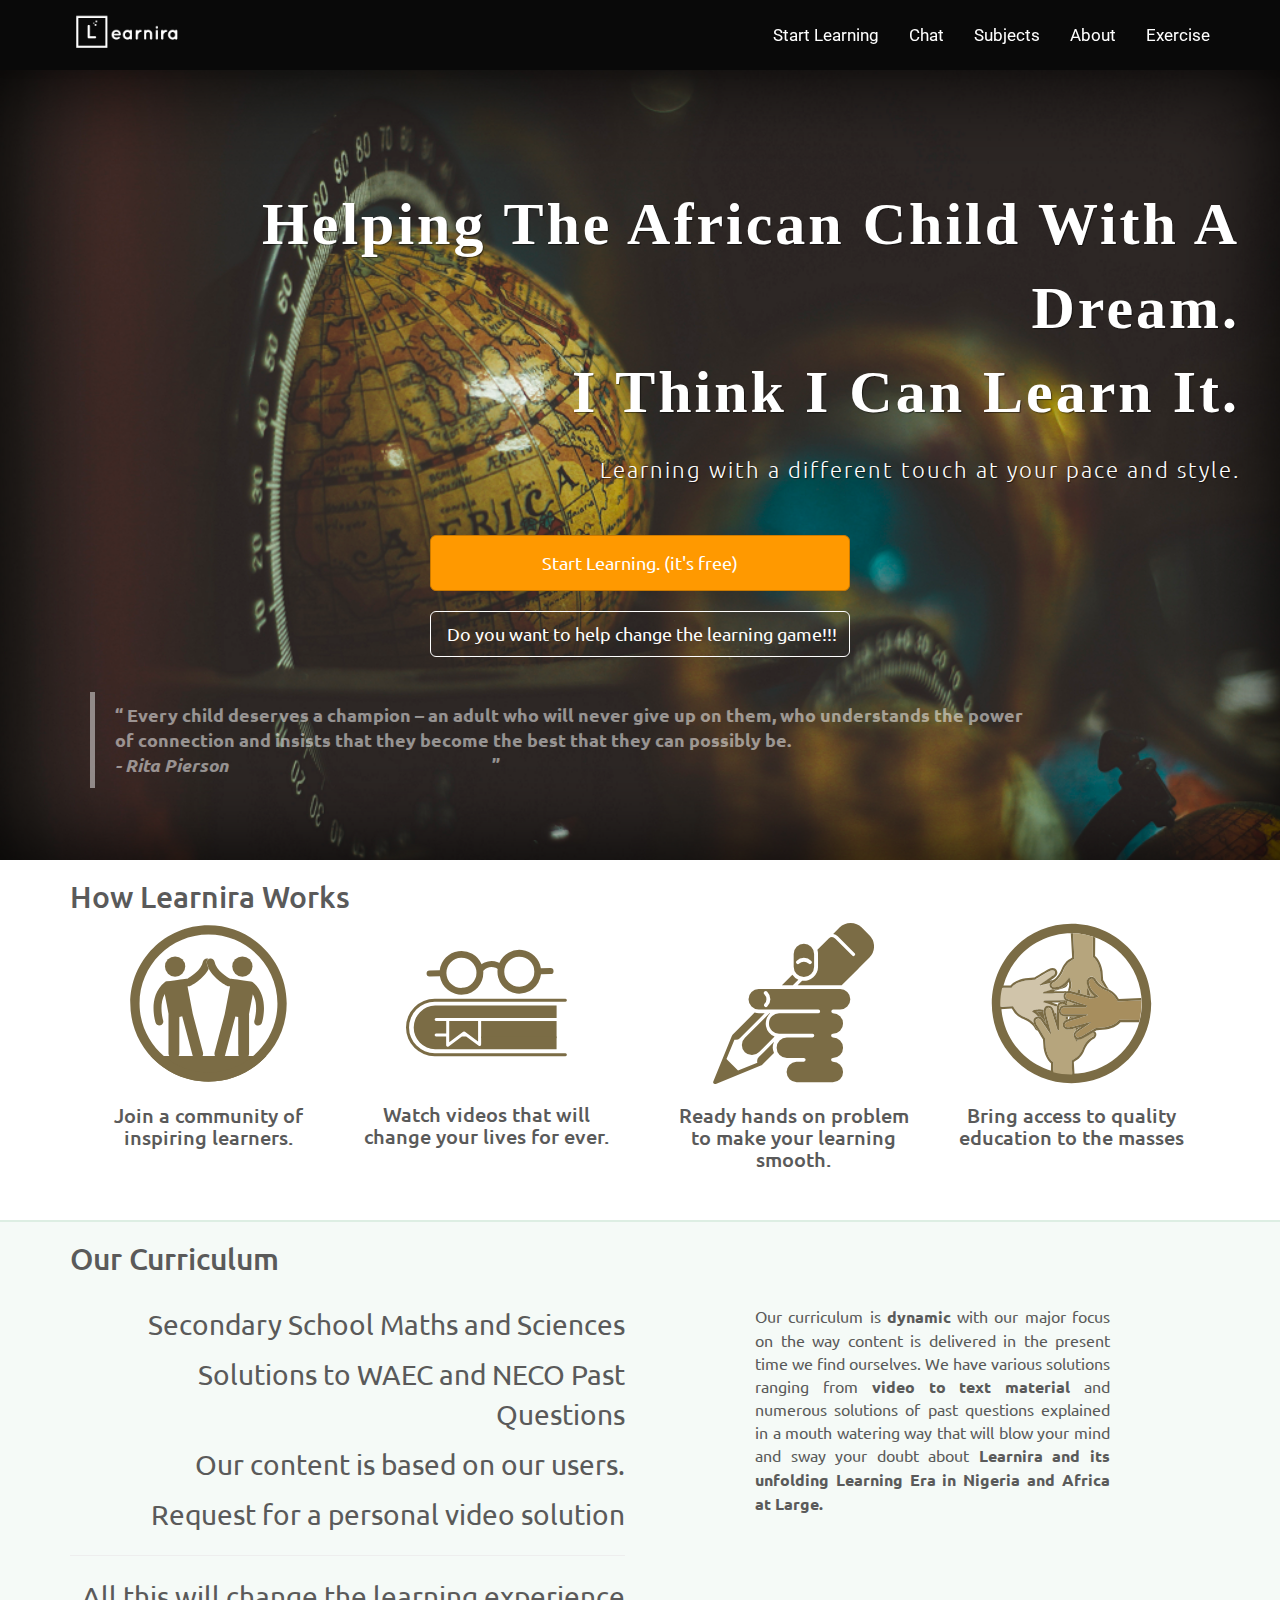
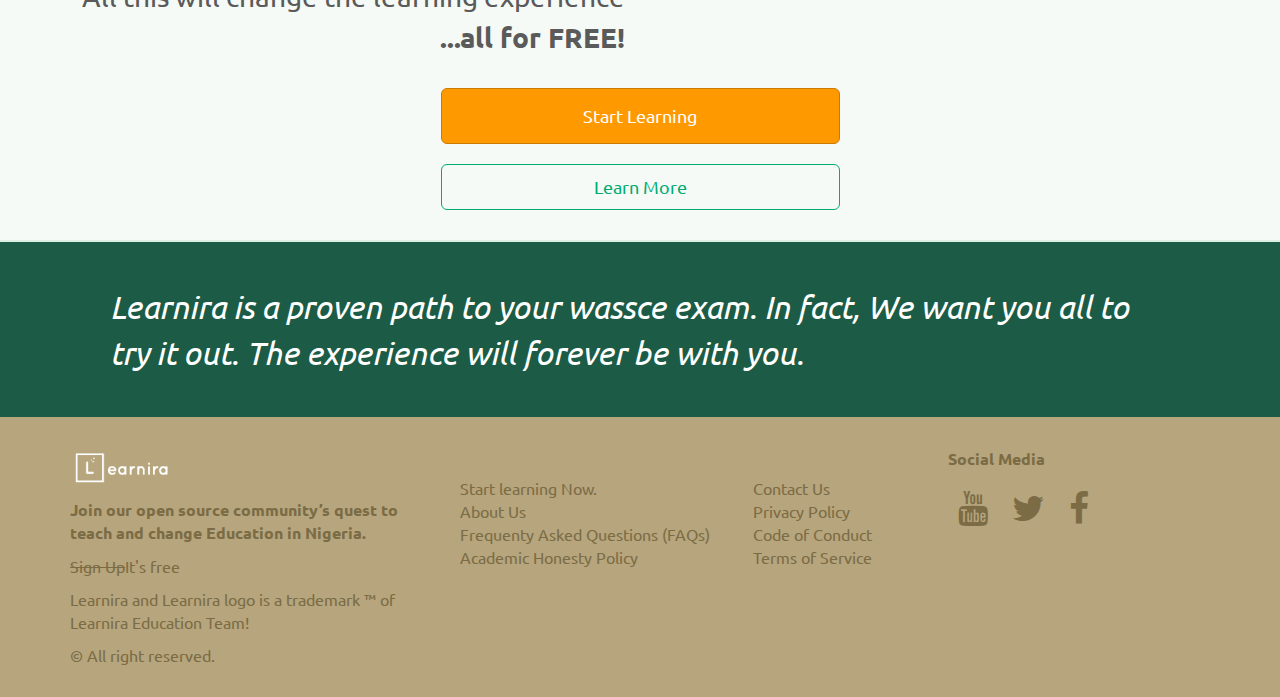
<file: index.html>
<!DOCTYPE html>
<html lang="en">

  <head>

    <meta charset="utf-8">
    <meta http-equiv="x-ua-compatible" content="ie=edge">
    <meta name="viewport" content="width=device-width, initial-scale=1">

    <!--  <meta http-equiv="Content-Type" content="text/html; charset=utf-8" />-->

    <link rel="icon" type="image/x-icon" href="images/Learnira/favicon.ico" />


    <!--title  -->
    <title>Learnira - Websites for you and your friends to learn, delivering educational contents. Just watch, learn, and do!</title>



    <!--  Name of the website and description-->
    <meta property="og:title" content="Learnira" />
    <meta name="description" content="Websites for you and your friends to learn, delivering educational contents. Just watch, learn, and do all enough to  change your live." />
    <meta property="og:description" content="Websites for you and your friends to learn, delivering educational contents. Just watch, learn, and do all enough to  change your live." />

    <!-- Control the behavior of search engine crawling and indexing -->
    <meta name="robots" content="index,follow,noodp">
    <!-- All Search Engines -->
    <meta name="googlebot" content="index,follow">
    <!-- Google Specific -->

    <!-- Used to name software used to build the website (i.e. - Wordpress, Dreamweaver) -->
    <meta name="generator" content="program">

    <!-- Short description of your sites subject -->
    <meta name="subject" content="your website's subject">

    <!-- Very short sentence describing the purpose of the website -->
    <meta name="abstract" content="">

    <!-- Describes the topic of the website -->
    <meta name="topic" content="">

    <!-- Brief summary of the company or purpose of the website -->
    <meta name="summary" content="">

    <!-- Full domain name or web address -->
    <meta name="url" content="">


    <link rel="canonical" href="https://www.learnira.com/" />
    <meta property="og:url" content="https://www.learnira.com/" />
    <meta property="og:site_name" content="Learnira" />
    <meta name="" content="" />
    <meta name="twitter:site" content="@learnira" />

    <!-- Base URL to use for all relative URLs contained within the document -->
    <base href="">

    <!--Favicon-->

    <link rel="icon" href="images/Learnira/favicon.ico" sizes="246x256" type="image/ico">
    <link rel="icon" href="path/to/favicon-32.png" sizes="32x32" type="image/png">
    <link rel="icon" href="path/to/favicon-48.png" sizes="48x48" type="image/png">
    <link rel="icon" href="path/to/favicon-62.png" sizes="62x62" type="image/png">
    <link rel="icon" href="path/to/favicon-192.png" sizes="192x192" type="image/png">

    <!--External CSS files  -->
    <link href="https://fonts.googleapis.com/css?family=Baloo+Paaji|Open+Sans|Roboto|Ubuntu:300" rel="stylesheet">
    <!--font-family: 'Baloo Paaji', cursive;
font-family: 'Open Sans', sans-serif;
font-family: 'Roboto', sans-serif;
font-family: 'Ubuntu', sans-serif;  -->

    <!--  <link rel="stylesheet" href="//netdna.bootstrapcdn.com/bootstrap/3.0.3/css/bootstrap.min.css">-->
    <link rel="stylesheet" href="css/dist/css/bootstrap.css">

    <!-- Octicons   -->
    <!-- <link rel="stylesheet" href="/octicons/octicons.css"> -->

    <!--  Font Awesome  -->
    <link rel="stylesheet" href="https://maxcdn.bootstrapcdn.com/font-awesome/4.5.0/css/font-awesome.min.css">
    <!--<link rel="stylesheet" href="https://maxcdn.bootstrapcdn.com/font-awesome/4.6.1/css/font-awesome.min.css">-->
    <!-- <link rel="stylesheet" href=""> -->


    <!--  Main style for the page -->
    <link type="text/css" href="css/style.css" media="all" rel="stylesheet">

    <!-- In-document CSS -->
    <style>
      /* ... */
    </style>

  </head>

  <body>


    <!-- NAVBAR -->
    <nav class="navbar navbar-fixed-top navbar-default">
      <div class="container">
        <div class="navbar-header">
          <button type="button" class="navbar-toggle collapsed" data-toggle="collapse" data-target="#navbar-collapse">
            <span class="sr-only">Toggle navigation</span>
            <span class="icon-bar"></span>
            <span class="icon-bar"></span>
            <span class="icon-bar"></span>
          </button>
          <a class="navbar-brand" href="./">
            <img src="images/250x100.png">
          </a>
        </div>

        <div class="collapse navbar-collapse" id="navbar-collapse">
          <ul class="nav navbar-nav navbar-right">
            <li><a href="startLearning.html">Start Learning</a></li>
            <li><a href="wip.html">Chat</a></li>
            <li><a href="subject.html">Subjects</a></li>
            <li><a href="about.html">About</a></li>
            <li><a href="wip.html">Exercise</a></li>
            <!-- <button type="button" class="btn navbar-btn" id="sign-in">Sign in</button> -->
          </ul>
        </div>

      </div>
    </nav>

    <!-- COVER -->
    <div class="cover">

      <div class="cover-text">
        <h1> helping the african child with a dream.<br> I think I Can Learn it.</h1>
        <p class="lead cover-text-secondary">Learning with a different touch at your pace and style.</p>
        <!-- buttons -->

        <a href="startLearning.html" role="button" class="btn btn-orange btn-lg btn-extra-padding button-landing-page">Start Learning. (it's free)</a>
        <a href="./" role="button" class="btn btn-inverse btn-lg button-landing-page">Do you want to help change the learning game!!!</a>
        <!-- Quotes -->
        <div id="press-coverage">
          <blockquote cite="">
            Every child deserves a champion – an adult who will never give up on them, who understands the power of connection and insists that they become the best that they can possibly be.
            <cite>Rita Pierson</cite>
          </blockquote>

        </div>

      </div>
    </div>

    <!-- HOW IT WORKS -->
    <section class="howitworks">
      <div class="container">

        <h2>How Learnira Works</h2>

        <div class="row">

          <div class="col-sm-6">
            <div class="col-md-6 col-howitworks">
              <img src="images/landingIcons_connect.svg">
              <h3>Join a community of inspiring learners.</h3>
            </div>

            <div class="col-md-6 col-howitworks">
              <img src="images/book_and_glasses.svg">
              <h3>Watch videos that will change your lives for ever.</h3>
            </div>
          </div>

          <div class="col-sm-6">
            <div class="col-md-6 col-howitworks">
              <img src="images/pen_in_hand.svg">
              <h3>Ready hands on problem to make your learning smooth.</h3>
            </div>

            <div class="col-md-6 col-howitworks">
              <img src="images/landingIcons_nonprofits.svg">
              <h3>Bring access to quality education to the masses</h3>
            </div>
          </div>

        </div>

      </div>
    </section>

    <!-- CURRICULUM -->
    <section id="curriculum">
      <div class="container">
        <h2>Our Curriculum</h2>
        <div class="row">

          <div class="col-md-6">

            <div id="curriculum-hours">
              <p>Secondary School Maths and Sciences </p>
              <p>Solutions to WAEC and NECO Past Questions </p>
              <p>Our content is based on our users. </p>
              <p>Request for a personal video solution</p>
              <hr>
              <p>All this will change the learning experience
                <strong><br>...all for FREE!</strong></p>
            </div>

          </div>

          <div class="col-md-6">
            <p id="curriculum-explanation">
              Our curriculum is <strong>dynamic</strong> with our major focus on the way content is delivered in the present time we find ourselves. We have various solutions ranging from <strong>video to text material</strong> and
              <stong>numerous solutions of past questions</stong> explained in a mouth watering way that will blow your mind and sway your doubt about <strong>Learnira and its unfolding Learning Era in Nigeria and Africa at Large.</strong>
            </p>
          </div>
        </div>
        <!-- buttons -->
        <a href="startLearning.html" role="button" class="btn btn-orange btn-lg btn-extra-padding button-landing-page">Start Learning</a>
        <a href="./" role="button" class="btn btn-green-inverse btn-lg button-landing-page">Learn More</a>
      </div>
    </section>
    <!-- Skills you can learn and testimonies -->
    <!-- INFOBOX -->
    <section id="infobox">
      <div class="container">
        <div id="infobox-inner">
          Learnira is a proven path to your wassce exam. In fact, We want you all to try it out. The experience will forever be with you.
        </div>
      </div>
    </section>


    <div class="footer">
      <footer>
        <div class="container">
          <div class="row">

            <div class="col-md-4 footer-about">
              <h2><img src="images\250x100.png"></h2>
              <p><strong>Join our open source community’s quest to teach and change Education in Nigeria.</strong></p>
              <p><a href=""><del>Sign Up</del></a>It's free</p>
              <p>Learnira and Learnira logo is a trademark &trade; of Learnira Education Team! </p>
              &copy; All right reserved.
              <!-- <hr> -->
            </div>

            <div class="col-md-3">
              <ul>
                <li><a href="">Start learning Now.</a></li>
                <li><a href="">About Us</a></li>
                <li><a href="">Frequenty Asked Questions (FAQs)</a></li>
                <li><a href="">Academic Honesty Policy</a></li>
              </ul>
            </div>

            <div class="col-md-2">
              <ul>
                <li><a href="">Contact Us</a></li>
                <li><a href="">Privacy Policy</a></li>
                <li><a href="">Code of Conduct</a></li>
                <li><a href="">Terms of Service</a></li>
              </ul>
            </div>

            <div class="col-md-3">
              <p class=social-media><strong>Social Media</strong></p>
              <a href="http://bit.ly/youtubeLearnira"><i class="fa fa-youtube footer-icon"></i></a>
              <a href="https://twitter.com/learnira"><i class="fa fa-twitter footer-icon"></i></a>
              <a href="https://www.facebook.com/Learnira/?view_public_for=1693960254155158"><i class="fa fa-facebook footer-icon"></i></a>
            </div>

          </div>
        </div>
      </footer>

    </div>

    <!-- jQuery -->
    <!--  <script src="https://code.jquery.com/jquery-2.0.0.js" integrity="sha256-iW43nTNM8LFseNmWKhV5FHFW1KcjVQMvzg3l9nPU4oc=" crossorigin="anonymous"></script>-->
    <!--Font scripts-->

    <script src="js/jquery-2.2.3.js"></script>
    <!-- bootstrap  -->
    <script src="css/dist/js/bootstrap.js"></script>
    <script src="js/app.js"></script>
  </body>

</html>
</file>
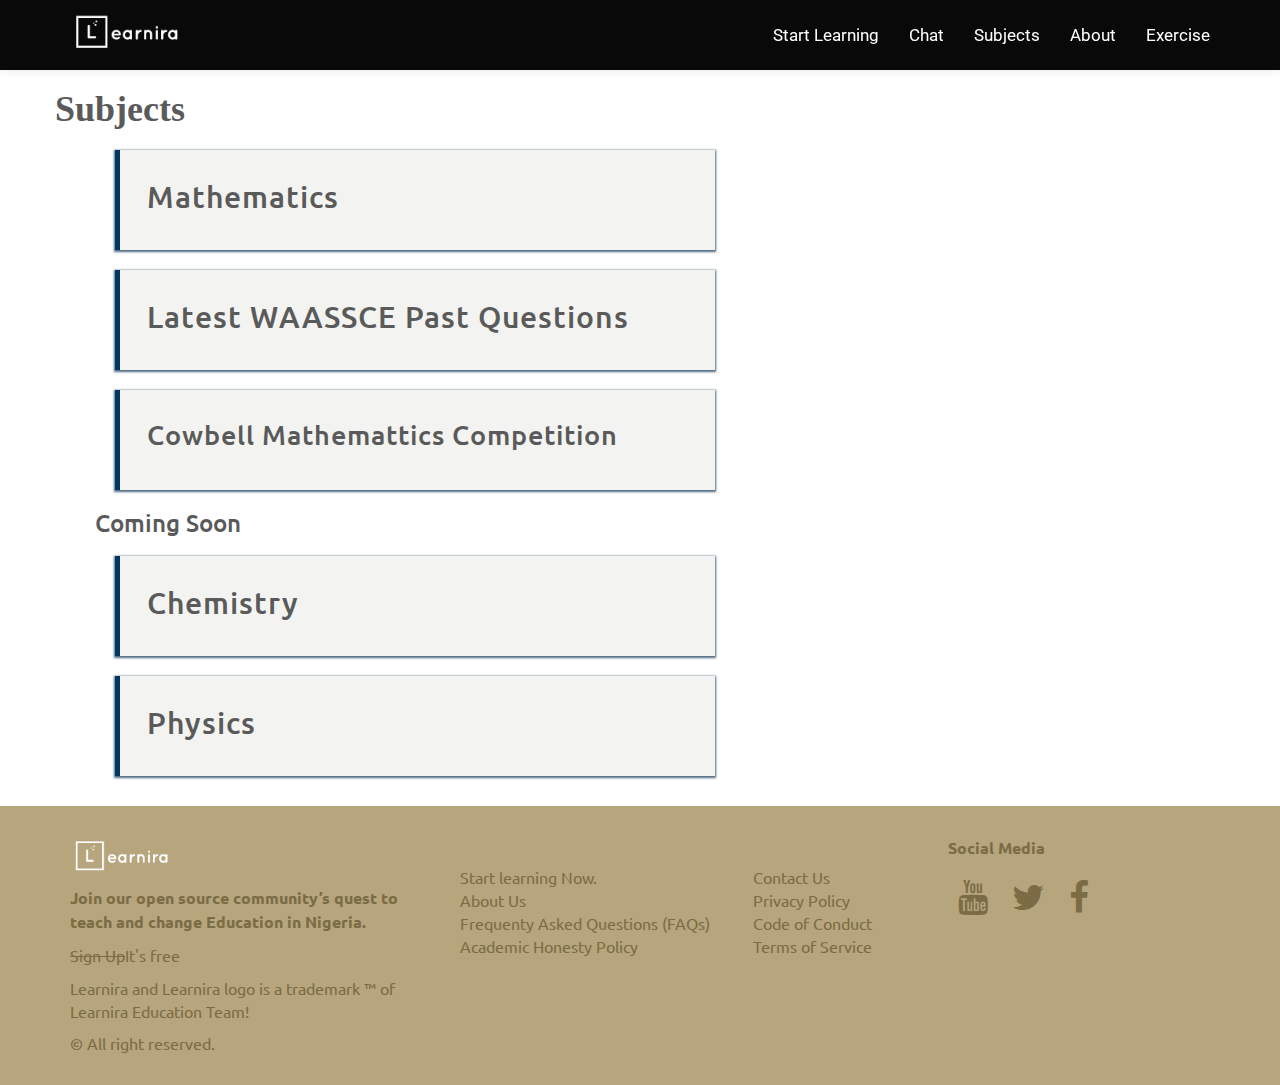
<file: subject.html>
<!DOCTYPE html>
<html lang="en">

  <head>

    <meta charset="utf-8">
    <meta http-equiv="x-ua-compatible" content="ie=edge">
    <meta name="viewport" content="width=device-width, initial-scale=1">

    <!--  <meta http-equiv="Content-Type" content="text/html; charset=utf-8" />-->

    <link rel="icon" type="image/x-icon" href="images/Learnira/favicon.ico" />


    <!--title  -->
    <title>Subjects | Learnira - Websites for you learn. Just watch, learn, and do!</title>



    <!--  Name of the website and description-->
    <meta property="og:title" content="Learnira" />
    <meta name="description" content="Websites for you and your friends to learn, delivering educational contents. Just watch, learn, and do all enough to  change your live." />
    <meta property="og:description" content="Websites for you and your friends to learn, delivering educational contents. Just watch, learn, and do all enough to  change your live." />

    <!-- Control the behavior of search engine crawling and indexing -->
    <meta name="robots" content="index,follow,noodp">
    <!-- All Search Engines -->
    <meta name="googlebot" content="index,follow">
    <!-- Google Specific -->

    <!-- Used to name software used to build the website (i.e. - Wordpress, Dreamweaver) -->
    <meta name="generator" content="program">

    <!-- Short description of your sites subject -->
    <meta name="subject" content="your website's subject">

    <!-- Very short sentence describing the purpose of the website -->
    <meta name="abstract" content="">

    <!-- Describes the topic of the website -->
    <meta name="topic" content="">

    <!-- Brief summary of the company or purpose of the website -->
    <meta name="summary" content="">

    <!-- Full domain name or web address -->
    <meta name="url" content="">


    <link rel="canonical" href="https://www.learnira.com/" />
    <meta property="og:url" content="https://www.learnira.com/" />
    <meta property="og:site_name" content="Learnira" />
    <meta name="" content="" />
    <meta name="twitter:site" content="@learnira" />

    <!-- Base URL to use for all relative URLs contained within the document -->
    <base href="">

    <!--Favicon-->

    <link rel="icon" href="images/Learnira/favicon.ico" sizes="246x256" type="image/ico">
    <link rel="icon" href="path/to/favicon-32.png" sizes="32x32" type="image/png">
    <link rel="icon" href="path/to/favicon-48.png" sizes="48x48" type="image/png">
    <link rel="icon" href="path/to/favicon-62.png" sizes="62x62" type="image/png">
    <link rel="icon" href="path/to/favicon-192.png" sizes="192x192" type="image/png">

    <!--External CSS files  -->
    <link href="https://fonts.googleapis.com/css?family=Baloo+Paaji|Open+Sans|Roboto|Ubuntu:300" rel="stylesheet">
    <!--font-family: 'Baloo Paaji', cursive;
font-family: 'Open Sans', sans-serif;
font-family: 'Roboto', sans-serif;
font-family: 'Ubuntu', sans-serif;  -->


    <!--  <link rel="stylesheet" href="//netdna.bootstrapcdn.com/bootstrap/3.0.3/css/bootstrap.min.css">-->
    <link rel="stylesheet" href="css/dist/css/bootstrap.css">

    <!-- Octicons   -->
    <!-- <link rel="stylesheet" href="/octicons/octicons.css"> -->

    <!--  Font Awesome  -->
    <link rel="stylesheet" href="https://maxcdn.bootstrapcdn.com/font-awesome/4.5.0/css/font-awesome.min.css">
    <!-- <link rel="stylesheet" href=""> -->

    <!-- Ionicons   -->
    <!-- <link rel="stylesheet" href="http://code.ionicframework.com/ionicons/2.0.1/css/ionicons.min.css"> -->
    <!--  Main style for the page -->
    <link type="text/css" href="css/style.css" media="all" rel="stylesheet">

    <!-- In-document CSS -->
    <style>
      h1 {
        font-family: 'Baloo Paaji', cursive, serif;
      }

      .subject {
        width: 600px;
        height: 100px;
        background-color: rgb(243, 244, 241);
        box-shadow: 0px 1px 2px 1px rgb(77, 105, 131);
        margin: 20px;
        padding: 20px;
        border-left: 5px solid rgb(3, 53, 99);
      }

      ul {
        list-style: none;
      }

      .subject li {
        font-size: 30px;
        font-family: 'Ubuntu', sans-serif;
        font-weight: 500;
        letter-spacing: 1px;
        padding-left: 7px;
        padding-top: 5px;
        padding-bottom: 5px;
      }

      li a {}
    </style>


    <script src="http://use.edgefonts.net/andika:n4:all;open-sans:n7,i7,n8,i8,i4,n3,i3,n4,n6,i6:all.js"></script>

    <!--  -->
  </head>

  <body>


    <!-- NAVBAR -->
    <nav class="navbar navbar-fixed-top navbar-default">
      <div class="container">
        <div class="navbar-header">
          <button type="button" class="navbar-toggle collapsed" data-toggle="collapse" data-target="#navbar-collapse">
            <span class="sr-only">Toggle navigation</span>
            <span class="icon-bar"></span>
            <span class="icon-bar"></span>
            <span class="icon-bar"></span>
          </button>
          <a class="navbar-brand" href="./">
            <img src="images/250x100.png">
          </a>
        </div>

        <div class="collapse navbar-collapse" id="navbar-collapse">
          <ul class="nav navbar-nav navbar-right">
            <li><a href="startLearning.html">Start Learning</a></li>
            <li><a href="wip.html">Chat</a></li>
            <li><a href="subject.html">Subjects</a></li>
            <li><a href="about.html">About</a></li>
            <li><a href="wip.html">Exercise</a></li>
            <!-- <button type="button" class="btn navbar-btn" id="sign-in">Sign in</button> -->
          </ul>
        </div>

      </div>
    </nav>

    <!-- content -->
    <section class="main">
      <div class="container">
        <div class="row">
          <h1 class="header">Subjects</h1>
          <ul class="subjects">
            <div class="subject">
              <li>Mathematics</li>
            </div>
            <div class="subject">
              <li>Latest WAASSCE Past Questions</li>
            </div>
            <div class="subject">
              <li style="font-size: 27px;">Cowbell Mathemattics Competition</li>
            </div>
            <h3>Coming Soon</h3>
            <div class="subject">
              <li>Chemistry</li>
            </div>
            <div class="subject">
              <li>Physics</li>
            </div>
          </ul>



        </div>
      </div>
    </section>


    <div class="footer">
      <footer>
        <div class="container">
          <div class="row">

            <div class="col-md-4 footer-about">
              <h2><img src="images\250x100.png"></h2>
              <p><strong>Join our open source community’s quest to teach and change Education in Nigeria.</strong></p>
              <p><a href=""><del>Sign Up</del></a>It's free</p>
              <p>Learnira and Learnira logo is a trademark &trade; of Learnira Education Team! </p>
              &copy; All right reserved.
              <!-- <hr> -->
            </div>

            <div class="col-md-3">
              <ul>
                <li><a href="startLearning.html">Start learning Now.</a></li>
                <li><a href="about.html">About Us</a></li>
                <li><a href="wip.html">Frequenty Asked Questions (FAQs)</a></li>
                <li><a href="wip.html">Academic Honesty Policy</a></li>
              </ul>
            </div>

            <div class="col-md-2">
              <ul>
                <li><a href="wip.html">Contact Us</a></li>
                <li><a href="wip.html">Privacy Policy</a></li>
                <li><a href="wip.html">Code of Conduct</a></li>
                <li><a href="wip.html">Terms of Service</a></li>
              </ul>
            </div>

            <div class="col-md-3">
              <p class=social-media><strong>Social Media</strong></p>
              <a href="http://bit.ly/youtubeLearnira"><i class="fa fa-youtube footer-icon"></i></a>
              <a href="https://twitter.com/learnira"><i class="fa fa-twitter footer-icon"></i></a>
              <a href="https://www.facebook.com/Learnira/?view_public_for=1693960254155158"><i class="fa fa-facebook footer-icon"></i></a>
            </div>

          </div>
        </div>
      </footer>

    </div>

    <!-- jQuery -->
    <!--  <script src="https://code.jquery.com/jquery-2.0.0.js" integrity="sha256-iW43nTNM8LFseNmWKhV5FHFW1KcjVQMvzg3l9nPU4oc=" crossorigin="anonymous"></script>-->
    <!--Font scripts-->

    <script src="js/jquery-2.2.3.js"></script>
    <!-- bootstrap  -->
    <script src="css/dist/js/bootstrap.js"></script>
    <script src="js/app.js"></script>
  </body>

</html>
</file>
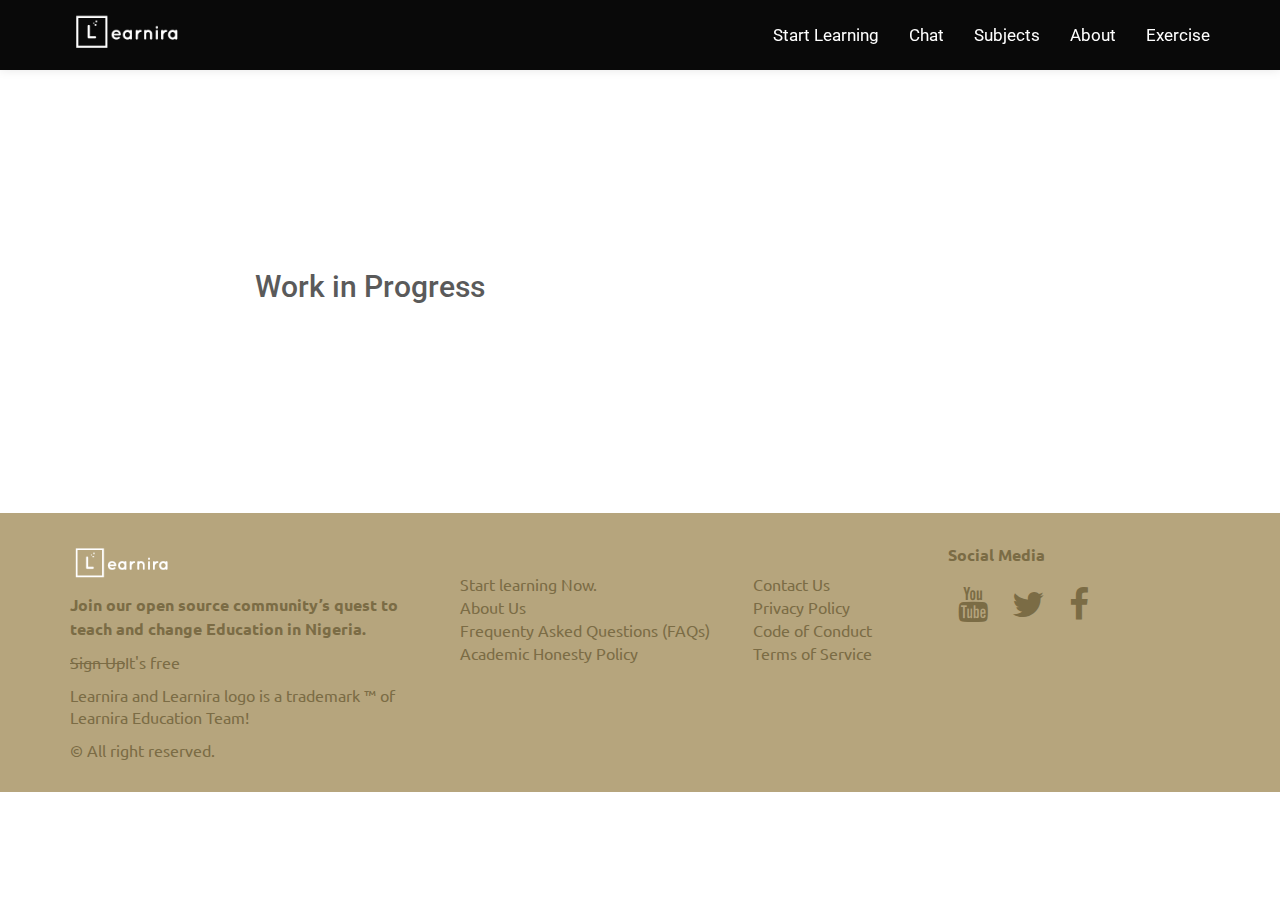
<file: wip.html>
<!DOCTYPE html>
<html lang="en">

  <head>

    <meta charset="utf-8">
    <meta http-equiv="x-ua-compatible" content="ie=edge">
    <meta name="viewport" content="width=device-width, initial-scale=1">

    <!--  <meta http-equiv="Content-Type" content="text/html; charset=utf-8" />-->

    <link rel="icon" type="image/x-icon" href="images/Learnira/favicon.ico" />


    <!--title  -->
    <title>Work in progress | Learnira - Websites for you learn. Just watch, learn, and do!</title>



    <!--  Name of the website and description-->
    <meta property="og:title" content="Learnira" />
    <meta name="description" content="Websites for you and your friends to learn, delivering educational contents. Just watch, learn, and do all enough to  change your live." />
    <meta property="og:description" content="Websites for you and your friends to learn, delivering educational contents. Just watch, learn, and do all enough to  change your live." />

    <!-- Control the behavior of search engine crawling and indexing -->
    <meta name="robots" content="index,follow,noodp">
    <!-- All Search Engines -->
    <meta name="googlebot" content="index,follow">
    <!-- Google Specific -->

    <!-- Used to name software used to build the website (i.e. - Wordpress, Dreamweaver) -->
    <meta name="generator" content="program">

    <!-- Short description of your sites subject -->
    <meta name="subject" content="your website's subject">

    <!-- Very short sentence describing the purpose of the website -->
    <meta name="abstract" content="">

    <!-- Describes the topic of the website -->
    <meta name="topic" content="">

    <!-- Brief summary of the company or purpose of the website -->
    <meta name="summary" content="">

    <!-- Full domain name or web address -->
    <meta name="url" content="">


    <link rel="canonical" href="https://www.learnira.com/" />
    <meta property="og:url" content="https://www.learnira.com/" />
    <meta property="og:site_name" content="Learnira" />
    <meta name="" content="" />
    <meta name="twitter:site" content="@learnira" />

    <!-- Base URL to use for all relative URLs contained within the document -->
    <base href="">

    <!--Favicon-->

    <link rel="icon" href="images/Learnira/favicon.ico" sizes="246x256" type="image/ico">
    <link rel="icon" href="path/to/favicon-32.png" sizes="32x32" type="image/png">
    <link rel="icon" href="path/to/favicon-48.png" sizes="48x48" type="image/png">
    <link rel="icon" href="path/to/favicon-62.png" sizes="62x62" type="image/png">
    <link rel="icon" href="path/to/favicon-192.png" sizes="192x192" type="image/png">

    <!--External CSS files  -->
    <link href="https://fonts.googleapis.com/css?family=Baloo+Paaji|Open+Sans|Roboto|Ubuntu:300" rel="stylesheet">
    <!--font-family: 'Baloo Paaji', cursive;
font-family: 'Open Sans', sans-serif;
font-family: 'Roboto', sans-serif;
font-family: 'Ubuntu', sans-serif;  -->


    <!--  <link rel="stylesheet" href="//netdna.bootstrapcdn.com/bootstrap/3.0.3/css/bootstrap.min.css">-->
    <link rel="stylesheet" href="css/dist/css/bootstrap.css">

    <!-- Octicons   -->
    <!-- <link rel="stylesheet" href="/octicons/octicons.css"> -->

    <!--  Font Awesome  -->
    <link rel="stylesheet" href="https://maxcdn.bootstrapcdn.com/font-awesome/4.5.0/css/font-awesome.min.css">
    <!-- <link rel="stylesheet" href=""> -->

    <!-- Ionicons   -->
    <!-- <link rel="stylesheet" href="http://code.ionicframework.com/ionicons/2.0.1/css/ionicons.min.css"> -->
    <!--  Main style for the page -->
    <link type="text/css" href="css/style.css" media="all" rel="stylesheet">

    <!-- In-document CSS -->
    <style>
      h2 {
        margin: 200px;
        font-family: 'Roboto', sans-serif;
      }
    </style>




    <!--  -->
  </head>

  <body>


    <!-- NAVBAR -->
    <nav class="navbar navbar-fixed-top navbar-default">
      <div class="container">
        <div class="navbar-header">
          <button type="button" class="navbar-toggle collapsed" data-toggle="collapse" data-target="#navbar-collapse">
            <span class="sr-only">Toggle navigation</span>
            <span class="icon-bar"></span>
            <span class="icon-bar"></span>
            <span class="icon-bar"></span>
          </button>
          <a class="navbar-brand" href="./">
            <img src="images/250x100.png">
          </a>
        </div>

        <div class="collapse navbar-collapse" id="navbar-collapse">
          <ul class="nav navbar-nav navbar-right">
            <li><a href="startLearning.html">Start Learning</a></li>
            <li><a href="wip.html">Chat</a></li>
            <li><a href="subject.html">Subjects</a></li>
            <li><a href="about.html">About</a></li>
            <li><a href="wip.html">Exercise</a></li>
            <!-- <button type="button" class="btn navbar-btn" id="sign-in">Sign in</button> -->
          </ul>
        </div>

      </div>
    </nav>

    <!-- content -->
    <section class="main">
      <div class="container">
        <div class="row">
          <h2 class="work-in-progress">Work in Progress</h2>

        </div>
      </div>
      </div>
    </section>


    <div class="footer">
      <footer>
        <div class="container">
          <div class="row">

            <div class="col-md-4 footer-about">
              <h2><img src="images\250x100.png"></h2>
              <p><strong>Join our open source community’s quest to teach and change Education in Nigeria.</strong></p>
              <p><a href=""><del>Sign Up</del></a>It's free</p>
              <p>Learnira and Learnira logo is a trademark &trade; of Learnira Education Team! </p>
              &copy; All right reserved.
              <!-- <hr> -->
            </div>

            <div class="col-md-3">
              <ul>
                <li><a href="startLearning.html">Start learning Now.</a></li>
                <li><a href="about.html">About Us</a></li>
                <li><a href="wip.html">Frequenty Asked Questions (FAQs)</a></li>
                <li><a href="wip.html">Academic Honesty Policy</a></li>
              </ul>
            </div>

            <div class="col-md-2">
              <ul>
                <li><a href="wip.html">Contact Us</a></li>
                <li><a href="wip.html">Privacy Policy</a></li>
                <li><a href="wip.html">Code of Conduct</a></li>
                <li><a href="wip.html">Terms of Service</a></li>
              </ul>
            </div>

            <div class="col-md-3">
              <p class=social-media><strong>Social Media</strong></p>
              <a href="http://bit.ly/youtubeLearnira"><i class="fa fa-youtube footer-icon"></i></a>
              <a href="https://twitter.com/learnira"><i class="fa fa-twitter footer-icon"></i></a>
              <a href="https://www.facebook.com/Learnira/?view_public_for=1693960254155158"><i class="fa fa-facebook footer-icon"></i></a>
            </div>

          </div>
        </div>
      </footer>

    </div>

    <!-- jQuery -->
    <!--  <script src="https://code.jquery.com/jquery-2.0.0.js" integrity="sha256-iW43nTNM8LFseNmWKhV5FHFW1KcjVQMvzg3l9nPU4oc=" crossorigin="anonymous"></script>-->
    <!--Font scripts-->

    <script src="js/jquery-2.2.3.js"></script>
    <!-- bootstrap  -->
    <script src="css/dist/js/bootstrap.js"></script>
    <script src="js/app.js"></script>
  </body>

</html>
</file>
<file: css/style.css>
*,
*:after,
*:before {
    -webkit-box-sizing: border-box;
    /* Needed for mobile WebKit */
    -moz-box-sizing   : border-box;
    /* Needed for Firefox */
    box-sizing        : border-box;
}
/*General*/
body {
    padding-top   : 70px;
    padding-bottom: 40px;
    color         : #5a5a5a;
    font-family   : 'Ubuntu', sans-serif;
}
/*Logo */
section {
    padding-bottom: 10px;
}
a {
    -o-transition     : 0.2s;
    -ms-transition    : 0.2s;
    -moz-transition   : 0.2s;
    -webkit-transition: 0.2s;
    transition        : 0.2s;
}
h1 {
    font-weight: 800;
    font-family: 'Baloo Paaji', cursive;
}
.btn-extra-padding {
    padding-top   : 15px;
    padding-bottom: 15px;
}
.button-landing-page {
    display: block;
    width  : 35%;
    margin : 0 auto 20px;
}
/*===============================
      NAVBAR
===============================*/
nav.navbar-default {
    /*background        : white;*/
    border            : none;
    -webkit-box-shadow: 0 0 10px rgba(0,0,0,0.1);
    -moz-box-shadow   : 0 0 10px rgba(0,0,0,0.1);
    box-shadow        : 0 0 10px rgba(0,0,0,0.1);
}
.navbar-default .navbar-nav > li > a {
    color       : #fff;
    font-kerning: 3px;
    font-size   : 17px;
    font-family : 'Roboto', sans-serif;
}
@keyframes movement {
    0% {
        transform: translateX(0);
    }
    100% {
        transform: translateX(10px);
    }
}
.navbar-default .navbar-nav > li > a:hover {
    cursor       : pointer;
    color        : #00AC72;
    border-bottom: 2px solid #00AC72;
    transition   : border-bottom 2s;
}
.navbar-default .navbar-nav > li > a:hover::before {
    content         : "";
    position        : absolute;
    left            : 15px;
    top             : 10px;
    width           : calc(100% - 25px);
    height          : 3px;
    background-color: rgb(255, 255, 255);
    transform       : scale(0, 1);
    transform-origin: 0 50% 0;
    transition      : 250ms;
}
.navbar-brand {
    font-family: 'Roboto', sans-serif;
}
/*.navbar-brand img {
    height : 20px;
    display: inline;
}*/
#sign-in {
    border     : 2px solid #FF9900;
    background : none;
    color      : #FF9900;
    margin-left: 5px;
}
.navbar-brand img {
    width   : 110px;
    position: fixed;
    top     : 10px;
}
nav.navbar {
    padding-top     : 10px;
    background-color: rgb(9, 9, 9);
    height          : 70px;
}
/*===============================
      COVER
===============================*/
.cover,
body,
html {
    height     : 100%;
    font-family: 'Ubuntu', sans-serif;
}
.cover {
    padding-top    : 60px;
    background     : url('../images/Learnira/Learnera_new.png') top left no-repeat;
    background-size: cover;
    display        : table;
    width          : 100%;
    box-shadow     : inset 0 0 100px #000;
}
.cover-text {
    text-align    : right;
    color         : #fff;
    display       : table-cell;
    vertical-align: middle;
    padding       : 40px;
}
.cover-text h1 {
    margin        : 0;
    font-size     : 60px;
    line-height   : 1.4;
    letter-spacing: -4px;
    text-transform: capitalize;
    font-weight   : 700;
    letter-spacing: 3px;
    text-shadow   : 1px 1px 1px rgba(0,0,0,0.5);
}
.cover-text-secondary {
    margin-top    : 20px;
    margin-bottom : 50px;
    font-size     : 22px;
    letter-spacing: 2px;
    text-shadow   : 1px 1px 1px rgba(0,0,0,0.5);
}
/*=== Press Coverage ===*/
#press-coverage {
    padding-top: 15px;
    opacity    : 0.5;
    margin     : 0 auto;
    color      : rgb(255, 255, 255);
    font-weight: 800;
}
blockquote::before {
    content: open-quote;
}
blockquote::after {
    content: close-quote;
}
blockquote {
    margin-left: 50px;
    clear      : both;
    display    : block;
    width      : 80%;
    text-align : left;
}
cite {
    display     : inline-block;
    margin-right: 260px;
}
cite::before {
    content: ' - ';
}
/*===============================
      HOW IT WORKS Section
===============================*/
.howitworks img {
    width       : 65%;
    display     : block;
    margin-left : auto;
    margin-right: auto;
    max-height  : 200px;
    max-width   : 200px;
}
.howitworks h3 {
    text-align: center;
    font-size : 20px;
}
.col-howitworks {
    margin-bottom: 30px;
}
/*===============================
      CURRICULUM Section
===============================*/
#curriculum {
    background   : #f5faf7;
    border-top   : 2px solid #ddeee3;
    border-bottom: 2px solid #ddeee3;
}
#curriculum .row {
    padding-bottom: 20px;
}
#curriculum h2 {
    margin-bottom: 30px;
}
#curriculum-hours {
    font-size : 28px;
    text-align: right;
}
#curriculum-explanation {
    font-size  : 16px;
    text-align : justify;
    max-width  : 355px;
    margin     : 0 auto;
    padding-top: 0;
}
/*===============================
      INFOBOX Section
===============================*/
#infobox {
    background: #1C5C46;
}
#infobox-inner {
    border     : none;
    margin     : 0;
    font-style : italic;
    font-size  : 32px;
    color      : white;
    padding-top: 10px;
    display    : block;
    margin     : 1em 40px;
}
/*===============================
      FOOTER
===============================*/
footer {
    background    : #b6a57d;
    padding-top   : 30px;
    padding-bottom: 30px;
    font-size     : 16px;
    color         : #7b6c45;
}
footer a,
footer a:active,
footer a:visited {
    text-decoration: none;
    color          : #7b6c45;
}
footer a:hover {
    text-decoration: none;
    color          : #52472e;
}
footer h2 {
    margin: 0 0 10px;
}
footer img {
    width: 100px;
    /*color: white;*/
}
footer ul {
    list-style-type: none;
    padding        : 30px 0 0;
}
.footer-icon {
    font-size: 35px;
    padding  : 10px;
}
/*===============================
      BUTTONS
===============================*/
/* ----- btn-green ----- */
.btn-green {
    color           : #fff;
    background-color: #00AC72;
    border-color    : #1C5C46;
}
.btn-green.focus,
.btn-green:focus {
    color           : #fff;
    background-color: #008357;
    border-color    : #1C5C46;
}
.btn-green:hover {
    color           : #fff;
    background-color: #008357;
    border-color    : #1C5C46;
}
.btn-green.active,
.btn-green:active,
.open > .dropdown-toggle.btn-green {
    color           : #fff;
    background-color: #008357;
    border-color    : #1C5C46;
}
.btn-green.active.focus,
.btn-green.active:focus,
.btn-green.active:hover,
.btn-green:active.focus,
.btn-green:active:focus,
.btn-green:active:hover,
.open > .dropdown-toggle.btn-green.focus,
.open > .dropdown-toggle.btn-green:focus,
.open > .dropdown-toggle.btn-green:hover {
    color           : #fff;
    background-color: #1C5C46;
    border-color    : #1C5C46;
}
.btn-green.active,
.btn-green:active,
.open > .dropdown-toggle.btn-green {
    background-image: none;
}
.btn-green.disabled.focus,
.btn-green.disabled:focus,
.btn-green.disabled:hover,
.btn-green[disabled].focus,
.btn-green[disabled]:focus,
.btn-green[disabled]:hover,
fieldset[disabled] .btn-green.focus,
fieldset[disabled] .btn-green:focus,
fieldset[disabled] .btn-green:hover {
    background-color: #00AC72;
    border-color    : #1C5C46;
}
.btn-green .badge {
    color           : #00AC72;
    background-color: #fff;
}
/* ----- btn-inverse ----- */
.btn-inverse {
    color           : #fff;
    background-color: rgba(204, 204, 204, 0.0);
    border-color    : #fff;
}
.btn-inverse.focus,
.btn-inverse:focus {
    color           : #fff;
    background-color: rgba(204, 204, 204, 0.3);
    border-color    : #fff;
}
.btn-inverse:hover {
    color           : #fff;
    background-color: rgba(204, 204, 204, 0.3);
    border-color    : #fff;
}
.btn-inverse.active,
.btn-inverse:active,
.open > .dropdown-toggle.btn-inverse {
    color           : #fff;
    background-color: rgba(204, 204, 204, 0.3);
    border-color    : #fff;
}
.btn-inverse.active.focus,
.btn-inverse.active:focus,
.btn-inverse.active:hover,
.btn-inverse:active.focus,
.btn-inverse:active:focus,
.btn-inverse:active:hover,
.open > .dropdown-toggle.btn-inverse.focus,
.open > .dropdown-toggle.btn-inverse:focus,
.open > .dropdown-toggle.btn-inverse:hover {
    color           : #fff;
    background-color: rgba(204, 204, 204, 0.6);
    border-color    : #fff;
}
.btn-inverse.active,
.btn-inverse:active,
.open > .dropdown-toggle.btn-inverse {
    background-image: none;
}
.btn-inverse.disabled.focus,
.btn-inverse.disabled:focus,
.btn-inverse.disabled:hover,
.btn-inverse[disabled].focus,
.btn-inverse[disabled]:focus,
.btn-inverse[disabled]:hover,
fieldset[disabled] .btn-inverse.focus,
fieldset[disabled] .btn-inverse:focus,
fieldset[disabled] .btn-inverse:hover {
    background-color: #5cb85c;
    border-color    : #fff;
}
.btn-inverse .badge {
    color           : #5cb85c;
    background-color: #fff;
}
/* ----- btn-orange ----- */
.btn-orange {
    color           : #fff;
    background-color: #FF9900;
    border-color    : #cc7a00;
}
.btn-orange.focus,
.btn-orange:focus {
    color           : #fff;
    background-color: #e68a00;
    border-color    : #cc7a00;
}
.btn-orange:hover {
    color           : #fff;
    background-color: #e68a00;
    border-color    : #cc7a00;
}
.btn-orange.active,
.btn-orange:active,
.open > .dropdown-toggle.btn-orange {
    color           : #fff;
    background-color: #e68a00;
    border-color    : #cc7a00;
}
.btn-orange.active.focus,
.btn-orange.active:focus,
.btn-orange.active:hover,
.btn-orange:active.focus,
.btn-orange:active:focus,
.btn-orange:active:hover,
.open > .dropdown-toggle.btn-orange.focus,
.open > .dropdown-toggle.btn-orange:focus,
.open > .dropdown-toggle.btn-orange:hover {
    color           : #fff;
    background-color: #cc7a00;
    border-color    : #cc7a00;
}
.btn-orange.active,
.btn-orange:active,
.open > .dropdown-toggle.btn-orange {
    background-image: none;
}
.btn-orange.disabled.focus,
.btn-orange.disabled:focus,
.btn-orange.disabled:hover,
.btn-orange[disabled].focus,
.btn-orange[disabled]:focus,
.btn-orange[disabled]:hover,
fieldset[disabled] .btn-orange.focus,
fieldset[disabled] .btn-orange:focus,
fieldset[disabled] .btn-orange:hover {
    background-color: #FF9900;
    border-color    : #cc7a00;
}
.btn-orange .badge {
    color           : #FF9900;
    background-color: #fff;
}
/* ----- btn-green-inverse -----*/
.btn-green-inverse {
    color           : #00AC72;
    background-color: rgba(204, 204, 204, 0.0);
    border-color    : #00AC72;
}
.btn-green-inverse.focus,
.btn-green-inverse:focus {
    color           : #00AC72;
    background-color: rgba(204, 204, 204, 0.15);
    border-color    : #00AC72;
}
.btn-green-inverse:hover {
    color           : #00AC72;
    background-color: rgba(204, 204, 204, 0.15);
    border-color    : #00AC72;
}
.btn-green-inverse.active,
.btn-green-inverse:active,
.open > .dropdown-toggle.btn-green-inverse {
    color           : #00AC72;
    background-color: rgba(204, 204, 204, 0.15);
    border-color    : #00AC72;
}
.btn-green-inverse.active.focus,
.btn-green-inverse.active:focus,
.btn-green-inverse.active:hover,
.btn-green-inverse:active.focus,
.btn-green-inverse:active:focus,
.btn-green-inverse:active:hover,
.open > .dropdown-toggle.btn-green-inverse.focus,
.open > .dropdown-toggle.btn-green-inverse:focus,
.open > .dropdown-toggle.btn-green-inverse:hover {
    color           : #00AC72;
    background-color: rgba(204, 204, 204, 0.3);
    border-color    : #00AC72;
}
.btn-green-inverse.active,
.btn-green-inverse:active,
.open > .dropdown-toggle.btn-green-inverse {
    background-image: none;
}
.btn-green-inverse.disabled.focus,
.btn-green-inverse.disabled:focus,
.btn-green-inverse.disabled:hover,
.btn-green-inverse[disabled].focus,
.btn-green-inverse[disabled]:focus,
.btn-green-inverse[disabled]:hover,
fieldset[disabled] .btn-green-inverse.focus,
fieldset[disabled] .btn-green-inverse:focus,
fieldset[disabled] .btn-green-inverse:hover {
    background-color: #5cb85c;
    border-color    : #00AC72;
}
.btn-green-inverse .badge {
    color           : #5cb85c;
    background-color: #00AC72;
}
/*===============================
      MEDIA QUERIES
===============================*/
/*----- <992px -----*/
@media only screen and ( max-width: 992px) {
    .button-landing-page {
        width: 80%;
    }
    .press-coverage {
        max-width: 450px;
        margin   : 0 auto;
    }
    #curriculum-hours {
        margin       : 0 auto;
        max-width    : 480px;
        padding-right: 20px;
    }
    #curriculum-explanation {
        padding-top   : 20px;
        padding-bottom: 20px;
        max-width     : 600px;
    }
    .press-coverage1 img {
        float  : none;
        display: block;
        margin : 0 auto;
        width  : 100%;
    }
    .press-coverage2 img {
        float  : none;
        display: block;
        margin : 0 auto;
        width  : 100%;
    }
    footer ul {
        list-style-type: none;
        padding        : 10px 0 0;
    }
    .social-media {
        padding: 20px 0 0;
    }
}
/*----- <548px -----*/
@media only screen and ( max-width: 568px) {
    .btn {
        font-size: 16px;
    }
    .cover-text h1 {
        font-size  : 50px;
        text-shadow: 1px 1px 1px rgba(0,0,0,0.5);
    }
    .cover-text-secondary {
        margin-bottom: 20px;
        font-size    : 18px;
    }
    #curriculum-hours {
        font-size: 28px;
    }
    #curriculum-explanation {
        padding-top: 20px;
        font-size  : 15px;
    }
    #infobox-inner {
        font-size: 25px;
    }
}
/*----- <510px -----*/
@media only screen and ( max-width: 510px) {
    .cover .btn:nth-child(even) {
        font-size: 14px;
    }
    #curriculum-hours {
        font-size: 17px;
    }
}
</file>
